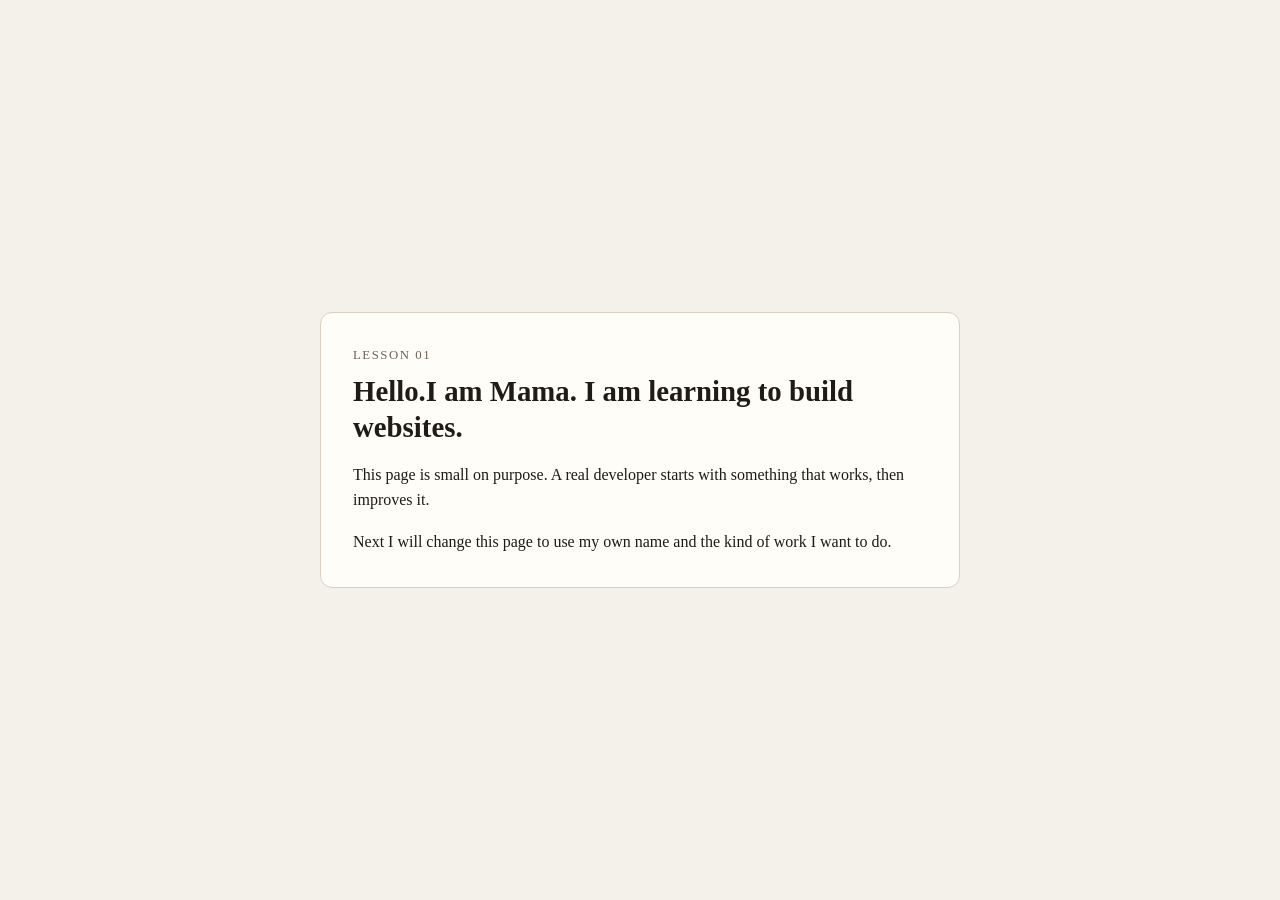
<file: lessons/01-first-page/index.html>
<!DOCTYPE html>
<html lang="en">
  <head>
    <meta charset="UTF-8" />
    <meta name="viewport" content="width=device-width, initial-scale=1.0" />
    <title>My first web page</title>
    <link rel="stylesheet" href="styles.css" />
  </head>
  <body>
    <main class="card">
      <p class="eyebrow">Lesson 01</p>
      <h1>Hello.I am Mama. I am learning to build websites.</h1>
      <p>
        This page is small on purpose. A real developer starts with something
        that works, then improves it.
      </p>
      <p>
        Next I will change this page to use my own name and the kind of work I
        want to do.
      </p>
    </main>
  </body>
</html>
</file>
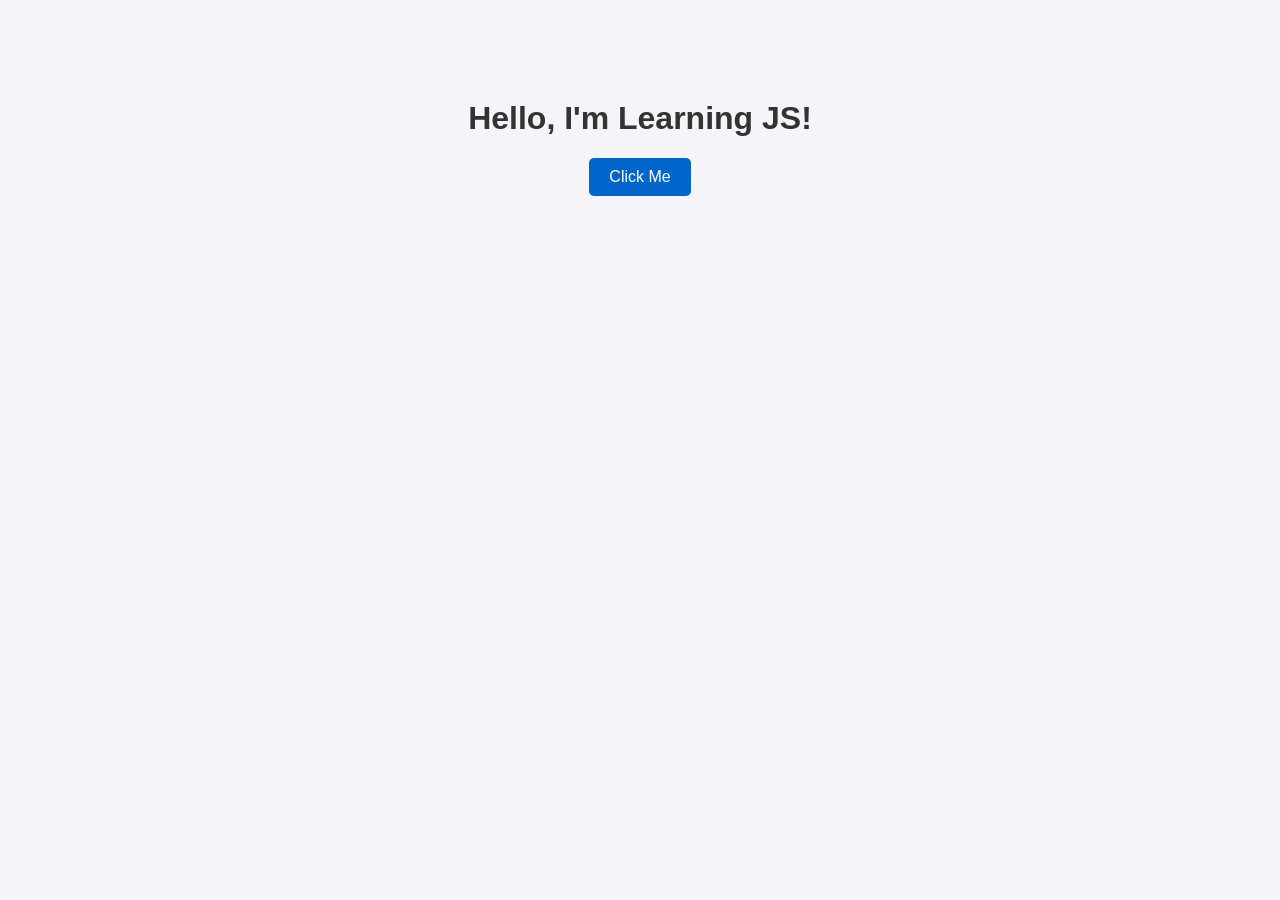
<file: lessons/02-js-basics/index.html>
<!DOCTYPE html>
<html lang="en">
<head>
  <meta charset="UTF-8">
  <title>Lesson 02 - JS Basics</title>
  <link rel="stylesheet" href="styles.css">
</head>
<body>
  <h1 id="heading">Hello, I'm Learning JS!</h1>
  <button id="clickBtn">Click Me</button>

  <!-- Connect your JavaScript file -->
  <script src="script.js"></script>
</body>
</html>
</file>
<file: lessons/01-first-page/styles.css>
* {
  box-sizing: border-box;
}

body {
  margin: 0;
  min-height: 100vh;
  display: grid;
  place-items: center;
  font-family: Georgia, "Times New Roman", serif;
  background: #f4f1ea;
  color: #1f1b16;
}

.card {
  width: min(40rem, calc(100% - 2rem));
  padding: 2rem;
  background: #fffdf8;
  border: 1px solid #d9d0c3;
  border-radius: 12px;
}

.eyebrow {
  margin: 0 0 0.5rem;
  letter-spacing: 0.12em;
  text-transform: uppercase;
  font-size: 0.8rem;
  color: #6b6156;
}

h1 {
  margin: 0 0 1rem;
  font-size: 1.8rem;
  line-height: 1.25;
}

p {
  margin: 0 0 1rem;
  line-height: 1.6;
}

p:last-child {
  margin-bottom: 0;
}
</file>
<file: lessons/02-js-basics/styles.css>
body {
  font-family: Arial, sans-serif;
  text-align: center;
  margin-top: 100px;
  background-color: #f4f4f9;
}

h1 {
  color: #333;
}

button {
  padding: 10px 20px;
  font-size: 16px;
  background-color: #0066cc;
  color: white;
  border: none;
  border-radius: 5px;
  cursor: pointer;
}

button:hover {
  background-color: #004999;
}
</file>
